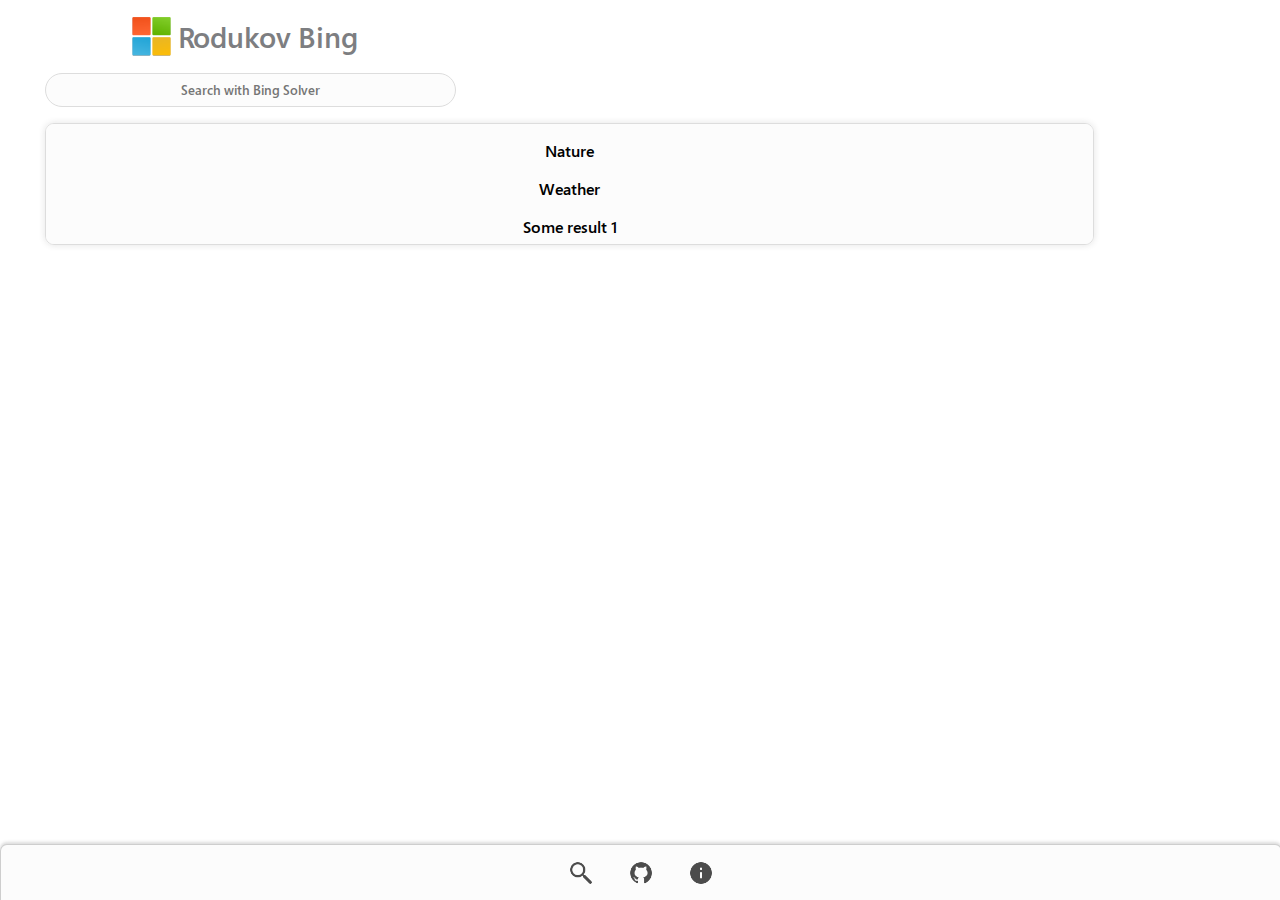
<file: index.html>
<!DOCTYPE html>
<html lang="en">
<head>
    <meta charset="UTF-8">
    <meta http-equiv="X-UA-Compatible" content="IE=edge">
    <meta name="viewport" content="width=device-width, initial-scale=1.0">
    <link rel="stylesheet" href="bingsolver.css">
    <title>Document</title>
</head>
<body>
    <div class="logo-c">
        <img src="src/assets/microsoft_bingsolver2.png" alt="Microsoft Logo" class="ms-logo">
        <p class="vertical-center bing-solver unselectable">Rodukov Bing</p>
    </div>
    <div>
        <p style="text-align: center;"><input type="text" id="search_bs" placeholder="Search with Bing Solver"></p>
        <div class="bs_items_results">
            <p class="search_bs_item">Nature</p>
            <p class="search_bs_item">Weather</p>
            <p class="search_bs_item">Some result 1</p>
            <p class="search_bs_item">Some Result 2</p>
        </div>
    </div>
    <p class="slogan">An cleared extension for Microsoft Bing</p>
    <div class="menu">
        <div class="menu-items">
            <img src="src/assets/icons8-search-48.png" alt="Search BingSolver" class="menu-img">
            <img src="src/assets/icons8-github-48.png" alt="View project on GitHub" class="menu-img">
            <img src="src/assets/icons8-info-48.png" alt="Basic information about BingSolver" class="menu-img">
        </div>
    </div>
</body>
</html>
</file>
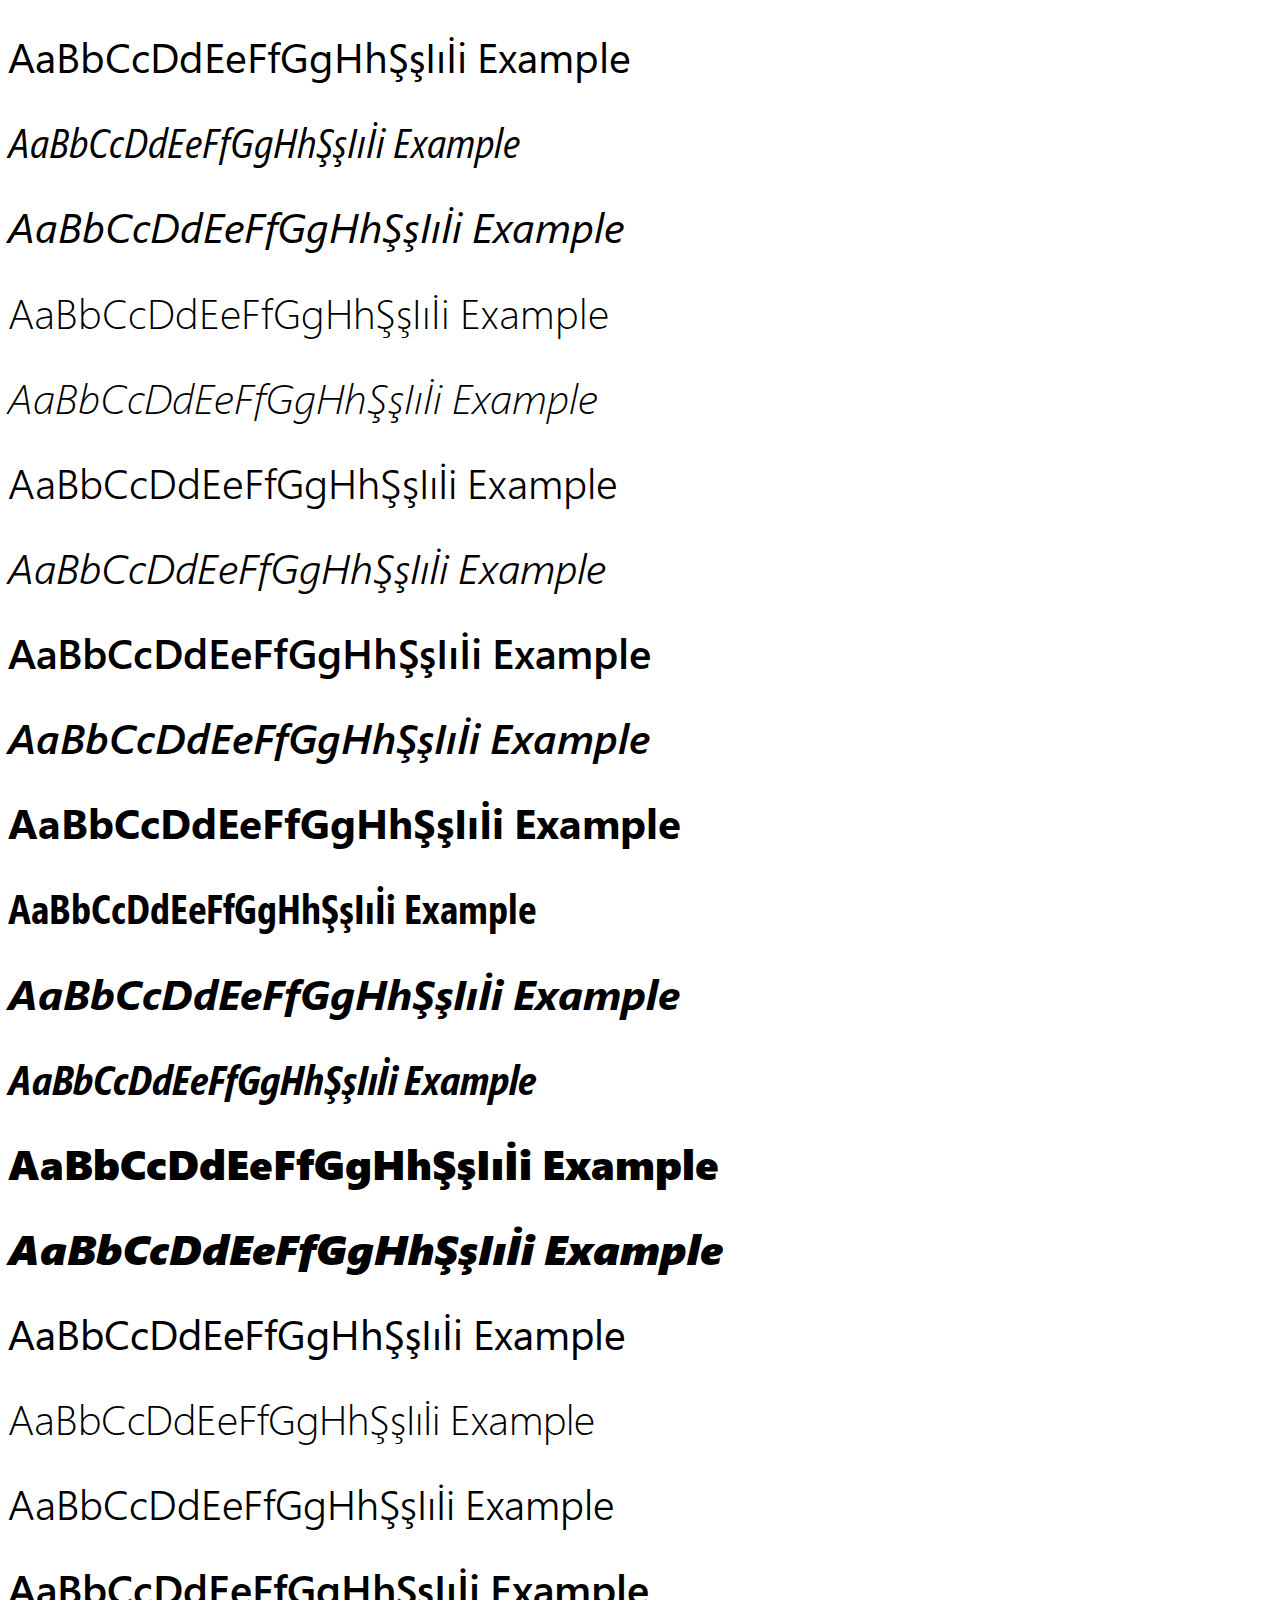
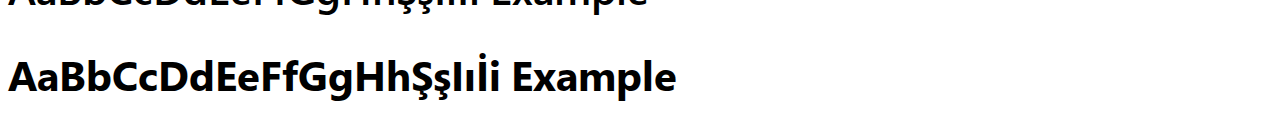
<file: src/fonts/example.html>
<!DOCTYPE html>
<html xmlns="http://www.w3.org/1999/xhtml">
<head>
    <meta http-equiv="Content-Type" content="text/html; charset=utf-8"/>
    <link rel="stylesheet" type="text/css" href="style.css"/>
</head>
<body>

<h1 style="font-family:'Segoe Pro Regular';font-weight:normal;font-size:42px">AaBbCcDdEeFfGgHhŞşIıİi Example</h1>
<h1 style="font-family:'Segoe Pro Cond Italic';font-weight:normal;font-size:42px">AaBbCcDdEeFfGgHhŞşIıİi Example</h1>
<h1 style="font-family:'Segoe Pro Italic';font-weight:normal;font-size:42px">AaBbCcDdEeFfGgHhŞşIıİi Example</h1>
<h1 style="font-family:'Segoe Pro Light';font-weight:normal;font-size:42px">AaBbCcDdEeFfGgHhŞşIıİi Example</h1>
<h1 style="font-family:'Segoe Pro Light Italic';font-weight:normal;font-size:42px">AaBbCcDdEeFfGgHhŞşIıİi Example</h1>
<h1 style="font-family:'Segoe Pro SemiLight';font-weight:normal;font-size:42px">AaBbCcDdEeFfGgHhŞşIıİi Example</h1>
<h1 style="font-family:'Segoe Pro SemiLight Italic';font-weight:normal;font-size:42px">AaBbCcDdEeFfGgHhŞşIıİi Example</h1>
<h1 style="font-family:'Segoe Pro Semibold';font-weight:normal;font-size:42px">AaBbCcDdEeFfGgHhŞşIıİi Example</h1>
<h1 style="font-family:'Segoe Pro Semibold Italic';font-weight:normal;font-size:42px">AaBbCcDdEeFfGgHhŞşIıİi Example</h1>
<h1 style="font-family:'Segoe Pro Bold';font-weight:normal;font-size:42px">AaBbCcDdEeFfGgHhŞşIıİi Example</h1>
<h1 style="font-family:'Segoe Pro Cond Bold';font-weight:normal;font-size:42px">AaBbCcDdEeFfGgHhŞşIıİi Example</h1>
<h1 style="font-family:'Segoe Pro Bold Italic';font-weight:normal;font-size:42px">AaBbCcDdEeFfGgHhŞşIıİi Example</h1>
<h1 style="font-family:'Segoe Pro Cond Bold Italic';font-weight:normal;font-size:42px">AaBbCcDdEeFfGgHhŞşIıİi Example</h1>
<h1 style="font-family:'Segoe Pro Black';font-weight:normal;font-size:42px">AaBbCcDdEeFfGgHhŞşIıİi Example</h1>
<h1 style="font-family:'Segoe Pro Black Italic';font-weight:normal;font-size:42px">AaBbCcDdEeFfGgHhŞşIıİi Example</h1>
<h1 style="font-family:'Segoe Pro Display Regular';font-weight:normal;font-size:42px">AaBbCcDdEeFfGgHhŞşIıİi Example</h1>
<h1 style="font-family:'Segoe Pro Display Light';font-weight:normal;font-size:42px">AaBbCcDdEeFfGgHhŞşIıİi Example</h1>
<h1 style="font-family:'Segoe Pro Display SemiLight';font-weight:normal;font-size:42px">AaBbCcDdEeFfGgHhŞşIıİi Example</h1>
<h1 style="font-family:'Segoe Pro Display Semibold';font-weight:normal;font-size:42px">AaBbCcDdEeFfGgHhŞşIıİi Example</h1>
<h1 style="font-family:'Segoe Pro Display Bold';font-weight:normal;font-size:42px">AaBbCcDdEeFfGgHhŞşIıİi Example</h1>

</body>
</html>
</file>
<file: bingsolver.css>
/* =======================================================
                        bingsolver.css
THIS CSS FILE USED ONLY WITH index.html FILE. DON'T USE THIS
FILE FOR INJECTION FOR BING.COM
======================================================= */

body {
    width: 500px;
    height: 300px;
    margin: 0; padding: 0;
}
@font-face {
    font-family: "alexey";
    src: url("src/fonts/SegoePro-Semibold.woff") format("woff");
}
.ms-logo {
    width: 39px;
    height: 39px;
}
.logo-c {
    display: flex;
    width: 237px;
    margin-left: auto; margin-right: auto;
    margin-top: 17px; margin-bottom: 17px;
}
.bing-solver {
    font-family: 'alexey';
    font-size: 29px;
    margin: 0; padding: 0;

    margin-left: 7px;
    color: #7D7E81;
}
.unselectable {
    -moz-user-select: -moz-none;
    -khtml-user-select: none;
    -webkit-user-select: none;
    -o-user-select: none;
    user-select: none;
}

#search_bs {
    padding-left: 125px; padding-right: 125px;
    padding-top: 7px; padding-bottom: 7px;
    outline: none; text-align: center;
    font-family: alexey;
    border-radius: 100px;
    border: 1px solid rgb(221, 221, 221);
    background-color: rgb(252, 252, 252);
    transition: .07s;
    cursor: pointer;
    margin: 0;
}
#search_bs:hover {
    background-color: white;
    border: 1px solid white;
    box-shadow: 0px 0px 7px rgba(25, 25, 25, 0.123);
}
.search_bs_item {
    text-align: center;
    font-family: 'alexey';
    cursor: pointer;
}
.search_bs_item:hover {
    background-color: rgb(247, 247, 247);
    border-radius: 3px;
}
.bs_items_results {
    position: absolute;
    box-shadow: 0 0px 7px rgba(25, 25, 25, 0.123) !important;
     border: 1px solid rgb(221, 221, 221);
    background-color: rgb(252, 252, 252);
    border-radius: 9px;
    margin-left: 45px; margin-right: 45px;
    width: 81.8%;
    overflow-y: scroll;
    height: 120px;
    z-index: 3;
}

input[type="text"]:focus {
    animation: ready 0.24s;
    border: 0px solid #4D90FE !important;
    box-shadow: 0 0px 7px rgba(25, 25, 25, 0.123) !important;
    outline: none !important;
}

@keyframes ready {
    0% {
        background-color: white;
        border: 1px solid white;
    }
    47% {
        background-color: rgb(240, 240, 240);
        border: 1px solid rgb(0, 0, 0);     
    }
    100% {
        background-color: white;
        border: 1px solid white;       
    }
}

.slogan {
    text-align: center; font-family: 'alexey'; font-size: 12px; color: rgb(104, 104, 104);
    padding: 0; 
}

.menu {
    background-color: rgb(252, 252, 252);
    box-shadow: 0px -2px 3px rgba(90, 90, 90, 0.204);
    width: 100%;
    height: 55px;
    position: fixed;
    bottom: 0%;
    border-top: 1px solid rgb(206, 206, 206);
    border-left: 1px solid rgb(206, 206, 206);
    border-right: 1px solid rgb(206, 206, 206);
    border-radius: calc(7px * sin(100deg)) calc(7px * sin(100deg)) 0px 0px;
    justify-content: center;
    justify-items: center;
    display: flex;
}
.menu-img {
    padding-top: 15px;
    padding-left: 15px; padding-right: 15px;
    width: 26px;
    height: 26px;
    filter: invert(30%);
    transition: .1s;
}
.menu-img:after {
    content: 'test';
    width: 100px;
    height: 30px;
    background-color: red;
}
.menu-img:hover {
    filter: invert(40%);
    transform: scale(1.05) translateY(-1px);
}
.menu-img-c {
    margin: 0;
    margin-top: 5px;
}
</file>
<file: src/fonts/style.css>
/* #### Generated By: http://www.cufonfonts.com #### */

    @font-face {
    font-family: 'Segoe Pro Regular';
    font-style: normal;
    font-weight: normal;
    src: local('Segoe Pro Regular'), url('SegoePro-Regular.woff') format('woff');
    }
    

    @font-face {
    font-family: 'Segoe Pro Cond Italic';
    font-style: normal;
    font-weight: normal;
    src: local('Segoe Pro Cond Italic'), url('SegoePro-CondItalic.woff') format('woff');
    }
    

    @font-face {
    font-family: 'Segoe Pro Italic';
    font-style: normal;
    font-weight: normal;
    src: local('Segoe Pro Italic'), url('SegoePro-Italic.woff') format('woff');
    }
    

    @font-face {
    font-family: 'Segoe Pro Light';
    font-style: normal;
    font-weight: normal;
    src: local('Segoe Pro Light'), url('SegoePro-Light.woff') format('woff');
    }
    

    @font-face {
    font-family: 'Segoe Pro Light Italic';
    font-style: normal;
    font-weight: normal;
    src: local('Segoe Pro Light Italic'), url('SegoePro-LightItalic.woff') format('woff');
    }
    

    @font-face {
    font-family: 'Segoe Pro SemiLight';
    font-style: normal;
    font-weight: normal;
    src: local('Segoe Pro SemiLight'), url('SegoePro-Semilight.woff') format('woff');
    }
    

    @font-face {
    font-family: 'Segoe Pro SemiLight Italic';
    font-style: normal;
    font-weight: normal;
    src: local('Segoe Pro SemiLight Italic'), url('SegoePro-SemilightItalic.woff') format('woff');
    }
    

    @font-face {
    font-family: 'Segoe Pro Semibold';
    font-style: normal;
    font-weight: normal;
    src: local('Segoe Pro Semibold'), url('SegoePro-Semibold.woff') format('woff');
    }
    

    @font-face {
    font-family: 'Segoe Pro Semibold Italic';
    font-style: normal;
    font-weight: normal;
    src: local('Segoe Pro Semibold Italic'), url('SegoePro-SemiboldItalic.woff') format('woff');
    }
    

    @font-face {
    font-family: 'Segoe Pro Bold';
    font-style: normal;
    font-weight: normal;
    src: local('Segoe Pro Bold'), url('SegoePro-Bold.woff') format('woff');
    }
    

    @font-face {
    font-family: 'Segoe Pro Cond Bold';
    font-style: normal;
    font-weight: normal;
    src: local('Segoe Pro Cond Bold'), url('SegoePro-CondBold.woff') format('woff');
    }
    

    @font-face {
    font-family: 'Segoe Pro Bold Italic';
    font-style: normal;
    font-weight: normal;
    src: local('Segoe Pro Bold Italic'), url('SegoePro-BoldItalic.woff') format('woff');
    }
    

    @font-face {
    font-family: 'Segoe Pro Cond Bold Italic';
    font-style: normal;
    font-weight: normal;
    src: local('Segoe Pro Cond Bold Italic'), url('SegoePro-CondBoldItalic.woff') format('woff');
    }
    

    @font-face {
    font-family: 'Segoe Pro Black';
    font-style: normal;
    font-weight: normal;
    src: local('Segoe Pro Black'), url('SegoePro-Black.woff') format('woff');
    }
    

    @font-face {
    font-family: 'Segoe Pro Black Italic';
    font-style: normal;
    font-weight: normal;
    src: local('Segoe Pro Black Italic'), url('SegoePro-BlackItalic.woff') format('woff');
    }
    

    @font-face {
    font-family: 'Segoe Pro Display Regular';
    font-style: normal;
    font-weight: normal;
    src: local('Segoe Pro Display Regular'), url('SegoeProDisplay-Regular.woff') format('woff');
    }
    

    @font-face {
    font-family: 'Segoe Pro Display Light';
    font-style: normal;
    font-weight: normal;
    src: local('Segoe Pro Display Light'), url('SegoeProDisplay-Light.woff') format('woff');
    }
    

    @font-face {
    font-family: 'Segoe Pro Display SemiLight';
    font-style: normal;
    font-weight: normal;
    src: local('Segoe Pro Display SemiLight'), url('SegoeProDisplay-Semilight.woff') format('woff');
    }
    

    @font-face {
    font-family: 'Segoe Pro Display Semibold';
    font-style: normal;
    font-weight: normal;
    src: local('Segoe Pro Display Semibold'), url('SegoeProDisplay-Semibold.woff') format('woff');
    }
    

    @font-face {
    font-family: 'Segoe Pro Display Bold';
    font-style: normal;
    font-weight: normal;
    src: local('Segoe Pro Display Bold'), url('SegoeProDisplay-Bold.woff') format('woff');
    }
</file>
